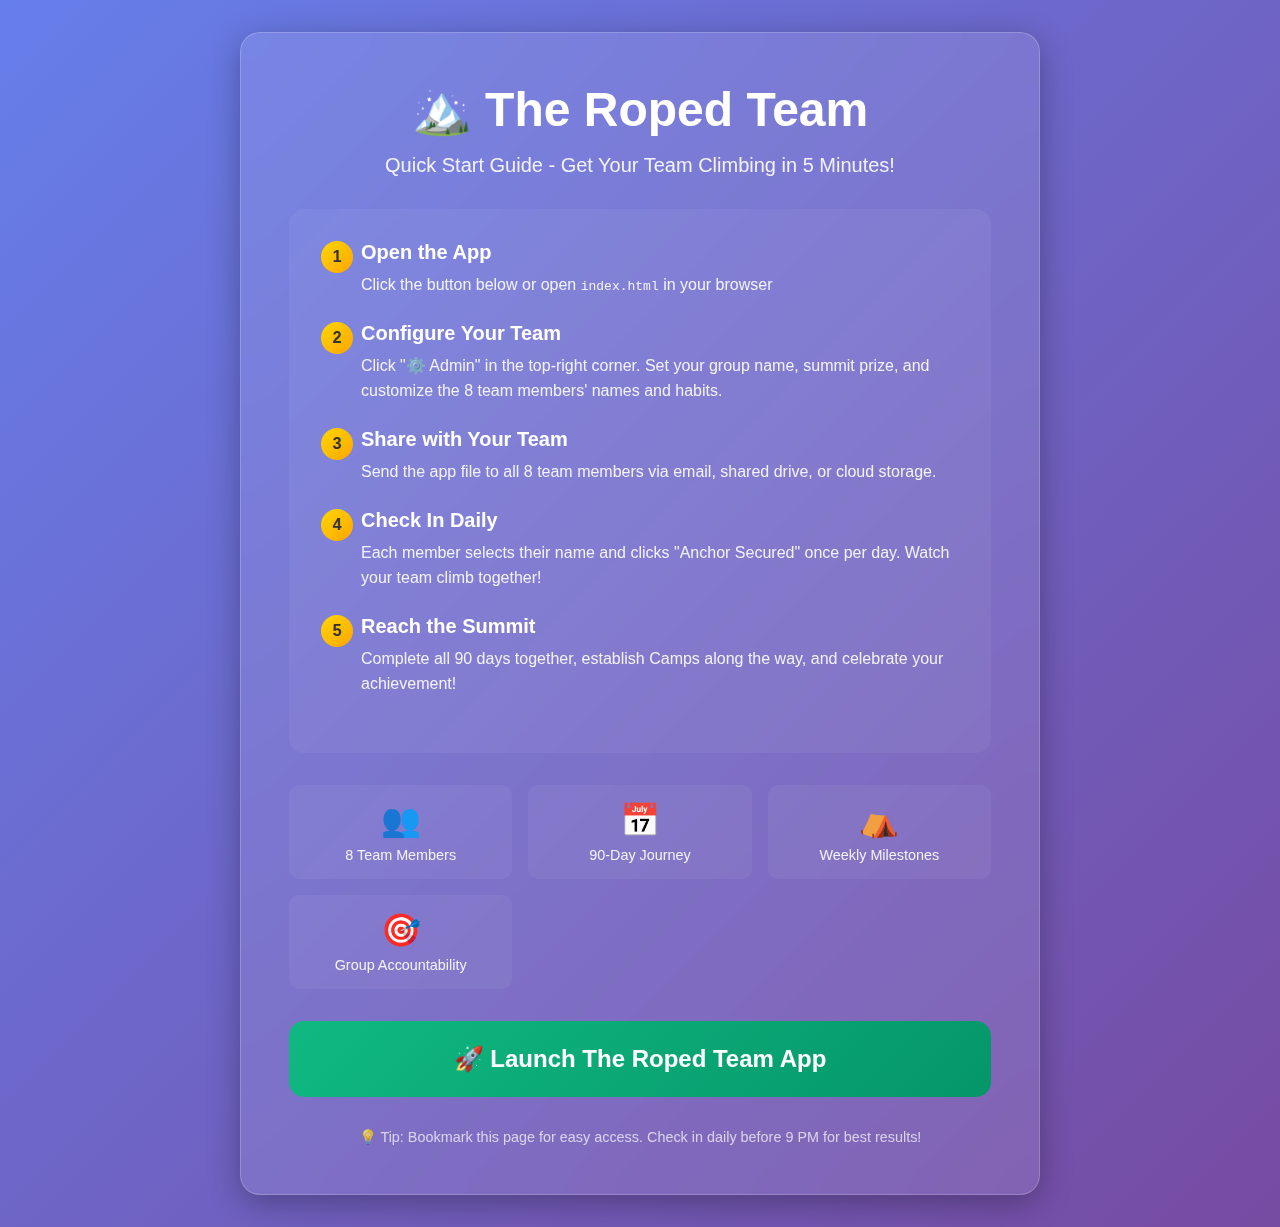
<file: quickstart.html>
<!DOCTYPE html>
<html lang="en">

<head>
    <meta charset="UTF-8">
    <meta name="viewport" content="width=device-width, initial-scale=1.0">
    <title>Quick Start - The Roped Team</title>
    <style>
        * {
            margin: 0;
            padding: 0;
            box-sizing: border-box;
        }

        body {
            font-family: 'Segoe UI', Tahoma, Geneva, Verdana, sans-serif;
            background: linear-gradient(135deg, #667eea 0%, #764ba2 100%);
            color: white;
            min-height: 100vh;
            display: flex;
            align-items: center;
            justify-content: center;
            padding: 2rem;
        }

        .container {
            max-width: 800px;
            background: rgba(255, 255, 255, 0.1);
            backdrop-filter: blur(20px);
            border-radius: 20px;
            padding: 3rem;
            border: 1px solid rgba(255, 255, 255, 0.2);
            box-shadow: 0 8px 32px rgba(0, 0, 0, 0.3);
        }

        h1 {
            font-size: 3rem;
            margin-bottom: 1rem;
            text-align: center;
        }

        .subtitle {
            text-align: center;
            font-size: 1.25rem;
            margin-bottom: 2rem;
            opacity: 0.9;
        }

        .steps {
            background: rgba(255, 255, 255, 0.05);
            border-radius: 15px;
            padding: 2rem;
            margin: 2rem 0;
        }

        .step {
            margin-bottom: 1.5rem;
            padding-left: 2.5rem;
            position: relative;
        }

        .step-number {
            position: absolute;
            left: 0;
            top: 0;
            width: 2rem;
            height: 2rem;
            background: linear-gradient(135deg, #FFD700, #FFA500);
            border-radius: 50%;
            display: flex;
            align-items: center;
            justify-content: center;
            font-weight: bold;
            color: #333;
        }

        .step h3 {
            font-size: 1.25rem;
            margin-bottom: 0.5rem;
        }

        .step p {
            opacity: 0.9;
            line-height: 1.6;
        }

        .cta-button {
            display: block;
            width: 100%;
            padding: 1.5rem;
            font-size: 1.5rem;
            font-weight: bold;
            background: linear-gradient(135deg, #10B981, #059669);
            color: white;
            border: none;
            border-radius: 15px;
            cursor: pointer;
            text-decoration: none;
            text-align: center;
            transition: all 0.3s ease;
            margin-top: 2rem;
        }

        .cta-button:hover {
            transform: translateY(-2px);
            box-shadow: 0 8px 24px rgba(16, 185, 129, 0.4);
        }

        .features {
            display: grid;
            grid-template-columns: repeat(auto-fit, minmax(200px, 1fr));
            gap: 1rem;
            margin: 2rem 0;
        }

        .feature {
            background: rgba(255, 255, 255, 0.05);
            padding: 1rem;
            border-radius: 10px;
            text-align: center;
        }

        .feature-icon {
            font-size: 2rem;
            margin-bottom: 0.5rem;
        }

        .feature-text {
            font-size: 0.9rem;
            opacity: 0.9;
        }
    </style>
</head>

<body>
    <div class="container">
        <h1>🏔️ The Roped Team</h1>
        <p class="subtitle">Quick Start Guide - Get Your Team Climbing in 5 Minutes!</p>

        <div class="steps">
            <div class="step">
                <div class="step-number">1</div>
                <h3>Open the App</h3>
                <p>Click the button below or open <code>index.html</code> in your browser</p>
            </div>

            <div class="step">
                <div class="step-number">2</div>
                <h3>Configure Your Team</h3>
                <p>Click "⚙️ Admin" in the top-right corner. Set your group name, summit prize, and customize the 8 team
                    members' names and habits.</p>
            </div>

            <div class="step">
                <div class="step-number">3</div>
                <h3>Share with Your Team</h3>
                <p>Send the app file to all 8 team members via email, shared drive, or cloud storage.</p>
            </div>

            <div class="step">
                <div class="step-number">4</div>
                <h3>Check In Daily</h3>
                <p>Each member selects their name and clicks "Anchor Secured" once per day. Watch your team climb
                    together!</p>
            </div>

            <div class="step">
                <div class="step-number">5</div>
                <h3>Reach the Summit</h3>
                <p>Complete all 90 days together, establish Camps along the way, and celebrate your achievement!
                </p>
            </div>
        </div>

        <div class="features">
            <div class="feature">
                <div class="feature-icon">👥</div>
                <div class="feature-text">8 Team Members</div>
            </div>
            <div class="feature">
                <div class="feature-icon">📅</div>
                <div class="feature-text">90-Day Journey</div>
            </div>
            <div class="feature">
                <div class="feature-icon">⛺</div>
                <div class="feature-text">Weekly Milestones</div>
            </div>
            <div class="feature">
                <div class="feature-icon">🎯</div>
                <div class="feature-text">Group Accountability</div>
            </div>
        </div>

        <a href="index.html" class="cta-button">🚀 Launch The Roped Team App</a>

        <p style="text-align: center; margin-top: 2rem; opacity: 0.7; font-size: 0.9rem;">
            💡 Tip: Bookmark this page for easy access. Check in daily before 9 PM for best results!
        </p>
    </div>
</body>

</html>
</file>
